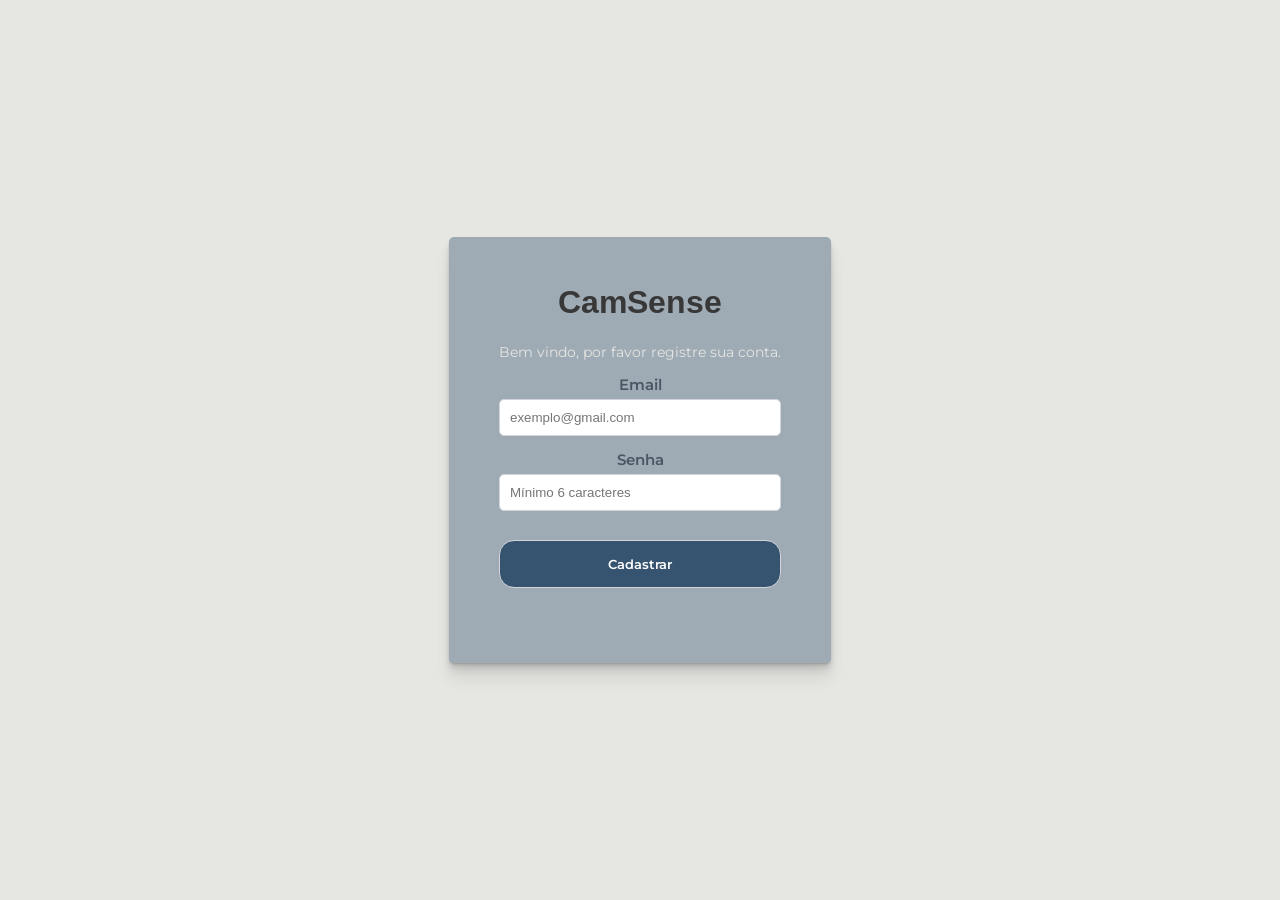
<file: index.html>
<!DOCTYPE html>
<html lang="en">
<head>
    <meta charset="UTF-8">
    <meta name="viewport" content="width=device-width, initial-scale=1.0">
    <title>CamSense - Login</title>
    <link rel="stylesheet" href="css/login.css">
</head>

<body class="login-page">
    <div class="login-box">
        <h1>CamSense</h1>
        <p>Bem vindo, por favor registre sua conta.</p>

        <form id="loginForm">
            <div class="login-data">
                <label for="email">Email</label>
                <input type="email" id="email" placeholder="exemplo@gmail.com">

                <label for="password">Senha</label>
                <input type="password" id="password" placeholder="Mínimo 6 caracteres">
            </div>

            <button type="submit">Cadastrar</button>
        </form>

    </div>

    <script src="js/login.js"></script>
</body>
</html>
</file>
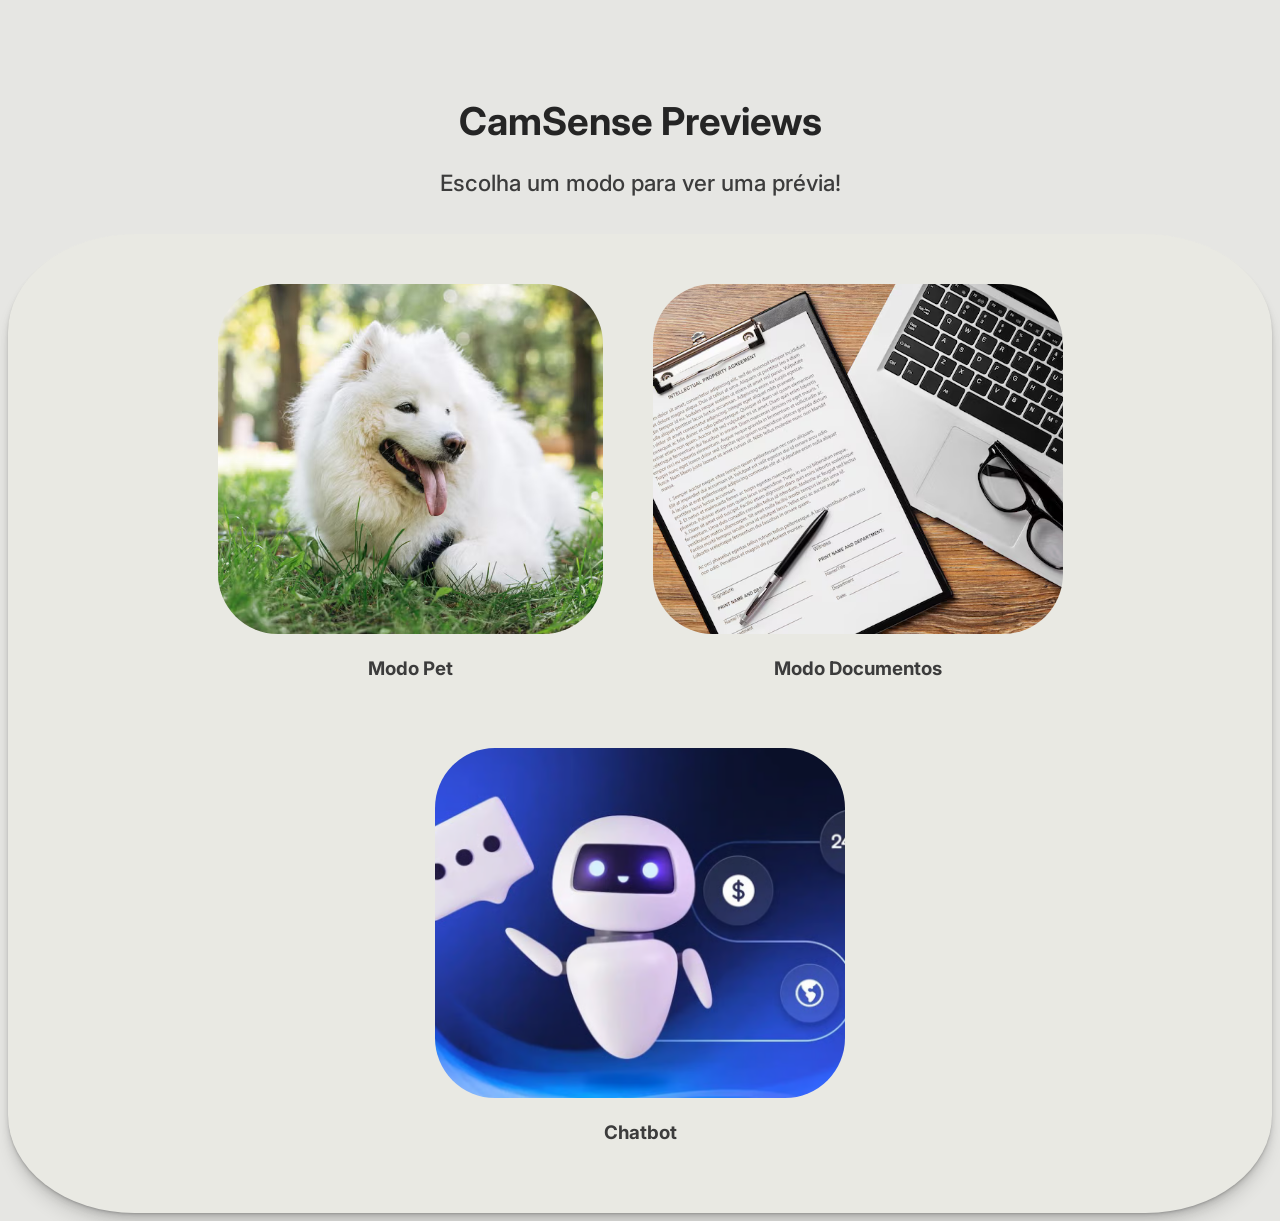
<file: previas.html>
<!DOCTYPE html>
<html lang="en">
<head>
    <meta charset="UTF-8">
    <meta name="viewport" content="width=device-width, initial-scale=1.0">
    <title>CamSense - Prévias</title>
    <link rel="stylesheet" href="css/previas.css">
</head>
<body class="preview-body">
    <div class="preview-header">
        <h1>CamSense Previews</h1>
        <h3>Escolha um modo para ver uma prévia!</h3>
    </div>

    <div class="preview-modes">
        <div class="preview-pet">
            <img width="385" height="350" id="slideshow-pet" src="assets/imgs/modo-pet.png" alt="Foto do Modo Pet da JOVI Previews">
            <h3>Modo Pet</h3>
        </div>

        <div class="preview-docs">
            <img width="410" height="350" id="preview-docs" src="assets/imgs/modo-docs.png" alt="Foto do Modo Documentos da JOVI Previews">
            <h3>Modo Documentos</h3>
        </div>

        <div class="preview-chatbot">
            <img width="410" height="350" id="preview-chatbot" src="assets/imgs/chatbot.png" alt="Foto do Chatbot da JOVI Previews">
            <h3>Chatbot</h3>
        </div>
    </div>

    <script type="module" src="js/previas.js"></script>
</body>
</html>
</file>
<file: css/login.css>
@import url('https://fonts.googleapis.com/css2?family=Arimo:ital,wght@0,400..700;1,400..700&display=swap');
@import url('https://fonts.googleapis.com/css2?family=Arimo:ital,wght@0,400..700;1,400..700&family=Montserrat:ital,wght@0,100..900;1,100..900&display=swap');

.login-page {
    display: flex;
    justify-content: center;
    align-items: center;
    flex-direction: column;
    flex-wrap: wrap;
    height: 100vh;
    margin: 0;
    background-color: #e6e6e3;
}

.login-box {
  background-color: #9fabb4;
  text-align: center;
  border-radius: 5px;
  padding: 25px 50px 75px;

  /* Esse box-shadow é do google */
  box-shadow:   
      0 1px 1px hsl(0deg 0% 0% / 0.075),
      0 2px 2px hsl(0deg 0% 0% / 0.075),
      0 4px 4px hsl(0deg 0% 0% / 0.075),
      0 8px 8px hsl(0deg 0% 0% / 0.075),
      0 16px 16px hsl(0deg 0% 0% / 0.075)
    ;
    
}

label {
    display: block;
    margin-bottom: 5px;
    font-size: 14px;
    font-weight: 600;
    color: #4b5563;
}

label[for="password"],
label[for="email"] {
    font-size: 15px;
    font-family: "Montserrat", sans-serif;
}

input[type="email"],
input[type="password"] {
    width: 100%;
    padding: 10px 10px;
    margin-bottom: 5%;
    border: 1px solid #d1d5db;
    border-radius: 5px;
    box-sizing: border-box;
    
}

.login-box h1 {
    font-family: "Arimo", sans-serif;
    font-weight: 00;
    color: #393839;
}

.login-box p {
    font-family: "Montserrat", sans-serif;
    font-size: 14px;
    font-weight: 400;
    color: #e6e6e3;
}

button {
    width: 100%;
    padding: 15px;
    margin-top: 15px;
    color: white;
    font-family: "Montserrat", sans-serif;;
    font-weight: 600;
    border: 1px solid #d1d5db;
    border-radius: 15px;
    background-color: #365370;
    transition: all 0.4s
}

button:hover {
    transform: scale(1.05);
}
</file>
<file: css/previas.css>
@import url('https://fonts.googleapis.com/css2?family=Arimo:ital,wght@0,400..700;1,400..700&family=Inter:ital,opsz,wght@0,14..32,100..900;1,14..32,100..900&family=Montserrat:ital,wght@0,100..900;1,100..900&display=swap');


.preview-body {
    display: flex;
    flex-direction: column;
    flex-wrap: wrap;
    justify-content: center;
    align-items: center;
    gap: 15px;
    padding-top: 5%;

    background-color: #E6E6E3;
}

.preview-header {
    text-align: center;
    font-family: "Inter", sans-serif;
    font-size: larger;
}

.preview-header h1 {
    font-weight: 700;
    color: #252525;
}

.preview-header h3 {
    font-weight: 500;
    color: #3C3C3C;

}

.preview-modes {
    display: flex;
    justify-content: center;
    align-items: center;
    flex-wrap: wrap;
    gap: 50px;
    padding: 50px;

    text-align: center;
    font-family: "Inter", sans-serif;

     box-shadow:   
      0 1px 1px hsl(0deg 0% 0% / 0.075),
      0 2px 2px hsl(0deg 0% 0% / 0.075),
      0 4px 4px hsl(0deg 0% 0% / 0.075),
      0 8px 8px hsl(0deg 0% 0% / 0.075),
      0 16px 16px hsl(0deg 0% 0% / 0.075)
    ;
    border-radius: 10%;
    background-color: #E9E9E3;
}

.preview-modes h3 {
    color: #3C3C3C;
}


.preview-modes img {
    border: 1px solid none ;
    border-radius: 60px;
    object-fit: cover;

}

#slideshow-pet {
    transition: opacity 0.3s ease;
}

.preview-pet, .preview-docs, .preview-chatbot {
    cursor: pointer;
    transition: transform 0.3s ease, box-shadow 0.3s ease;
    border-radius: 60px;
}

.preview-pet:hover, .preview-docs:hover, .preview-chatbot:hover {
    transform: scale(1.05);
}

.preview-pet:active, .preview-docs:active, .preview-chatbot:active {
    transform: scale(0.98);
}
</file>
